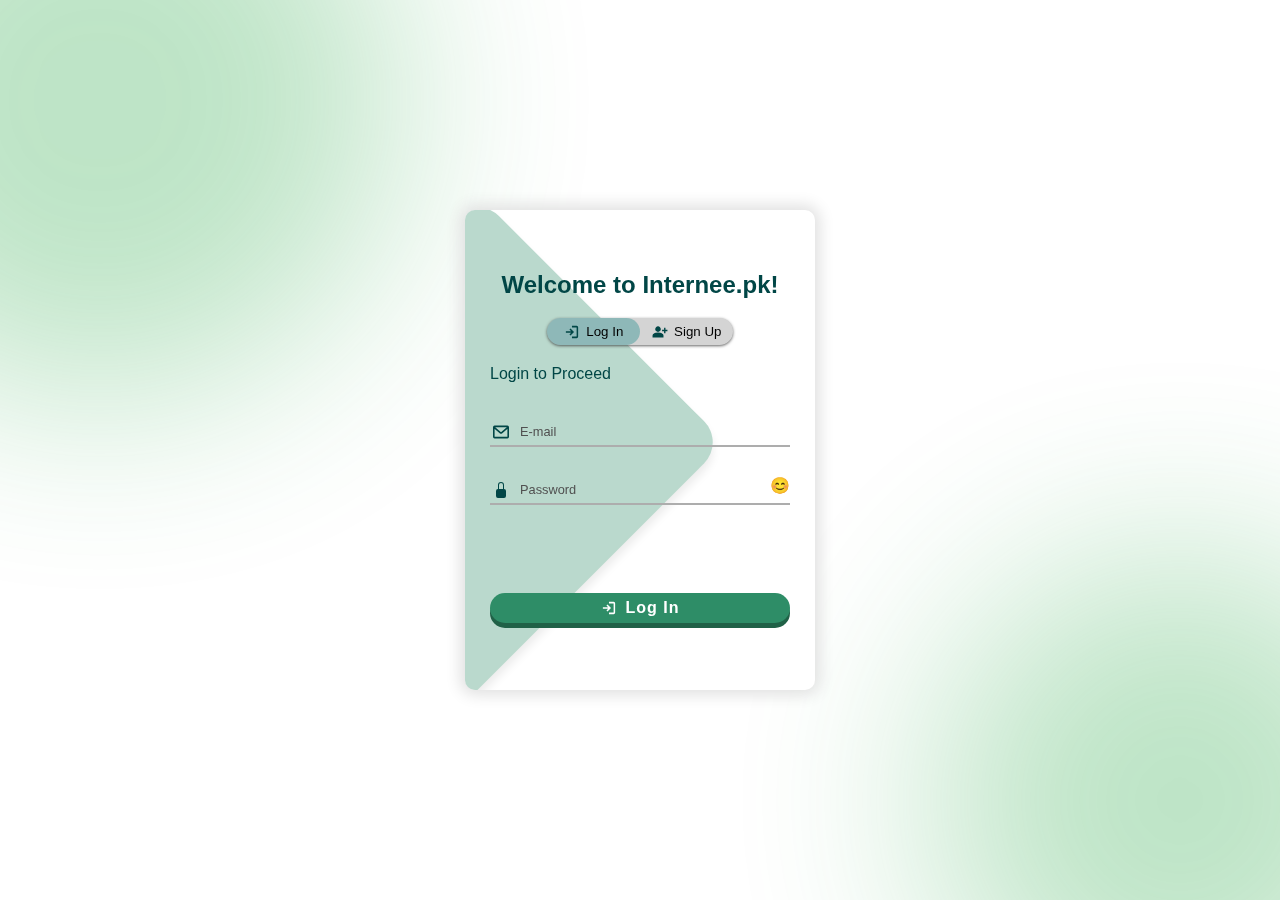
<file: htmls/signin.html>
<!DOCTYPE html>
<html>
    <head>
        <meta charset="UTF-8" />
        <meta name="viewport" content="width=device-width, initial-scale=1" />
        <title>Account | Internee.pk</title>
        <link rel="icon" href="../assets/icon.png" />
        <link rel="stylesheet" href="../styles.css" />
    </head>
    <body>
        <div class="background">
            <div class="blob blob1"></div>
            <div class="blob blob2"></div>
        </div>
        <form class="form_main" method="post" autocomplete="off">
            <div class="top-nav">
                <h1>Welcome to Internee.pk!</h1>
                <ul>
                    <li><button class="pgnavbtn active" data-target="loginpg" type="button">
                        <svg xmlns="http://www.w3.org/2000/svg" height="16px" viewBox="0 -960 960 960" width="16px" fill="rgb(1, 70, 70)">
                            <path d="M478.09-111.87v-91h279.04v-554.26H478.09v-91h279.04q37.78 0 64.39 26.61t26.61 64.39v554.26q0 37.78-26.61 64.39t-64.39 26.61H478.09Zm-87.42-156.65-62.89-65.41L428.35-434.5H111.87v-91h316.48L327.78-626.07l62.89-65.41L601.91-480 390.67-268.52Z"/>
                        </svg>
                        Log In
                    </button></li>
                    <li><button class="pgnavbtn" data-target="signuppg" type="button">
                        <svg xmlns="http://www.w3.org/2000/svg" height="16px" viewBox="0 -960 960 960" width="16px" fill="rgb(1,70,70)">
                            <path d="M724.3-410.28v-118.09H606.22v-83.83H724.3v-118.08h83.83v118.08h118.09v83.83H808.13v118.09H724.3Zm-363.58-73.79q-69.59 0-118.86-49.27-49.27-49.27-49.27-118.86 0-69.58 49.27-118.74 49.27-49.15 118.86-49.15 69.58 0 118.86 49.15 49.27 49.16 49.27 118.74 0 69.59-49.27 118.86-49.28 49.27-118.86 49.27ZM32.59-147.8v-120.61q0-36.23 18.74-66.59 18.74-30.37 49.8-46.35 62.72-31.24 127.66-46.98 64.95-15.74 131.93-15.74 67.43 0 132.39 15.62 64.96 15.62 127.19 46.86 31.06 15.95 49.81 46.25 18.74 30.3 18.74 66.91v120.63H32.59Z"/>
                        </svg>
                        Sign Up
                    </button></li>
                </ul>
            </div>

            <!-- Login Form -->
            <section id="loginpg" class="fields-section">
                <p>Login to Proceed</p>

                <div class="inputContainer">
                    <svg class="inputIcon" xmlns="http://www.w3.org/2000/svg" fill="none" viewBox="0 0 20 16" width="16" height="16">
                        <path stroke="rgb(1, 70, 70)" stroke-linecap="round" stroke-linejoin="round" stroke-width="2" d="m19 2-8.4 7.05a1 1 0 0 1-1.2 0L1 2m18 0a1 1 0 0 0-1-1H2a1 1 0 0 0-1 1m18 0v12a1 1 0 0 1-1 1H2a1 1 0 0 1-1-1V2"/>
                    </svg>
                    <input type="email" class="inputField" id="loginEmail" placeholder="E-mail" />
                    <span class="err hidden" id="loginEmailErr"></span>
                </div>
                
                <div class="inputContainer">
                    <svg class="inputIcon" xmlns="http://www.w3.org/2000/svg" width="16" height="16" fill="rgb(1, 70, 70)" viewBox="0 0 16 16">
                        <path d="M8 1a2 2 0 0 1 2 2v4H6V3a2 2 0 0 1 2-2zm3 6V3a3 3 0 0 0-6 0v4a2 2 0 0 0-2 2v5a2 2 0 0 0 2 2h6a2 2 0 0 0 2-2V9a2 2 0 0 0-2-2z"></path>
                    </svg>
                    <input type="password" class="inputField" id="loginPassword" placeholder="Password" />
                    <button type="button" class="toggle-pwd" data-target="loginPassword" aria-label="Show/Hide Current Password">😊</button>
                    <span class="err hidden" id="loginPassErr"></span>
                </div>

                <button type="button" id="loginSubmit" class="action-btn">
                    <svg xmlns="http://www.w3.org/2000/svg" height="16px" viewBox="0 -960 960 960" width="16px" fill="white">
                        <path d="M478.09-111.87v-91h279.04v-554.26H478.09v-91h279.04q37.78 0 64.39 26.61t26.61 64.39v554.26q0 37.78-26.61 64.39t-64.39 26.61H478.09Zm-87.42-156.65-62.89-65.41L428.35-434.5H111.87v-91h316.48L327.78-626.07l62.89-65.41L601.91-480 390.67-268.52Z"/>
                    </svg>
                    Log In
                </button>
            </section>

            <!-- Sign Up Form -->
            <section class="fields-section hidden" id="signuppg">
                <p>Sign Up to Proceed</p>
                <div class="inputContainer">
                    <svg class="inputIcon" xmlns="http://www.w3.org/2000/svg" fill="none" viewBox="0 0 20 16" width="16" height="16">
                        <path stroke="rgb(1, 70, 70)" stroke-linecap="round" stroke-linejoin="round" stroke-width="2" d="m19 2-8.4 7.05a1 1 0 0 1-1.2 0L1 2m18 0a1 1 0 0 0-1-1H2a1 1 0 0 0-1 1m18 0v12a1 1 0 0 1-1 1H2a1 1 0 0 1-1-1V2"/>
                    </svg>
                    <input type="email" class="inputField" id="signupEmail" placeholder="E-mail" />
                    <span class="err hidden" id="signupEmailErr"></span>
                </div>
    
                <div class="inputContainer">
                    <svg class="inputIcon" xmlns="http://www.w3.org/2000/svg" width="16" height="16" fill="rgb(1, 70, 70)" viewBox="0 0 16 16">
                        <path d="M8 1a2 2 0 0 1 2 2v4H6V3a2 2 0 0 1 2-2zm3 6V3a3 3 0 0 0-6 0v4a2 2 0 0 0-2 2v5a2 2 0 0 0 2 2h6a2 2 0 0 0 2-2V9a2 2 0 0 0-2-2z"></path>
                    </svg>
                    <input type="password" class="inputField" id="signupPassword" placeholder="Password" />
                    <button type="button" class="toggle-pwd" data-target="signupPassword" aria-label="Show/Hide New Password">😊</button>
                    <span class="err hidden" id="signupPassErr"></span>
                </div>
            
                <div class="inputContainer">
                    <svg class="inputIcon" xmlns="http://www.w3.org/2000/svg" fill="none" viewBox="0 0 20 20" width="16" height="16">
                        <path stroke="rgb(1, 70, 70)" stroke-linecap="round" stroke-linejoin="round" stroke-width="2" d="M11 8H2a1 1 0 0 0-1 1v9a1 1 0 0 0 1 1h7m2.5-11V4.5a3.5 3.5 0 1 0-7 0V8m10 5.217V14.5l.9.9m3.6-.9a4.5 4.5 0 1 1-9 0 4.5 4.5 0 0 1 9 0Z"/>
                    </svg>  
                    <input type="password" class="inputField" id="signupConfirm" placeholder="Confirm Password" />
                    <button type="button" class="toggle-pwd" data-target="signupConfirm" aria-label="Show/Hide Confirm Password">😊</button>
                    <span class="err hidden" id="signupConfirmErr"></span>
                </div>
    
                <button type="button" id="signupSubmit" class="action-btn">
                    <svg xmlns="http://www.w3.org/2000/svg" height="16px" viewBox="0 -960 960 960" width="16px" fill="white">
                        <path d="M724.3-410.28v-118.09H606.22v-83.83H724.3v-118.08h83.83v118.08h118.09v83.83H808.13v118.09H724.3Zm-363.58-73.79q-69.59 0-118.86-49.27-49.27-49.27-49.27-118.86 0-69.58 49.27-118.74 49.27-49.15 118.86-49.15 69.58 0 118.86 49.15 49.27 49.16 49.27 118.74 0 69.59-49.27 118.86-49.28 49.27-118.86 49.27ZM32.59-147.8v-120.61q0-36.23 18.74-66.59 18.74-30.37 49.8-46.35 62.72-31.24 127.66-46.98 64.95-15.74 131.93-15.74 67.43 0 132.39 15.62 64.96 15.62 127.19 46.86 31.06 15.95 49.81 46.25 18.74 30.3 18.74 66.91v120.63H32.59Z"/>
                    </svg>
                    Create Account
                </button>
            </section>
        </form>

        <script src="../script.js"></script>
    </body>
</html>
</file>
<file: styles.css>
/*********************************** THEMING *********************************/
:root {
    --bg: #fff;
    --txt-color: #000;
    --hf-bg: rgba(255,255,255);
    --hf-border:  #000;
    --error-border: rgba(209, 75, 75, 0.541);
    --error-bg: rgba(209, 75, 75, 0.178);
    --div3a-pcolor: darkslategray;
    --div4b-bg: rgb(243, 241, 241);
    --div4c-bg: rgb(234, 232, 232);
}

body.dark {
    --bg: #000;
    --txt-color: #fff;
    --hf-bg: black;
    --hf-border: #fff;
    --error-border: rgb(246, 49, 49);
    --error-bg: #fae1e1;
    --div3a-pcolor: gainsboro;
    --div4b-bg: #191a19;
    --div4c-bg: #191a19;
}

body {
  background: var(--bg);
  color: var(--txt-color);
  font-family: Arial, sans-serif;
  justify-content: center;
  align-items: center;
  line-height: 1.5; min-height: 100vh;
  transition: var(--bg) 0.3s, color 0.3s;
}

/*********************************** GLOBAL RESET, HEADER AND FOOTER *********************************/
* { box-sizing: border-box; margin: 0;  padding: 0; }
html, body { font-size: 100%; }

.mainheader{ 
  width: 100%; z-index: 100;
  padding: 0.2rem; position: fixed;
  display:flex; top: 0;
  align-items: center;
  justify-content: space-evenly;
  box-shadow: 0 1px 2px var(--hf-border);
  background-color: var(--hf-bg);

  img {width: 250px; height: 60px;}
  button {font-size: medium;}
}
footer {
  bottom: 0; width: 100%;
  justify-content: start; position: fixed;
  box-shadow: 0 1px 4px var(--hf-border);
  background: var(--hf-bg);
}

/*********************************** HEADER {<ul>, div.hbtns, div.ptbtn} *********************************/
.pages {
  display: flex;  flex-direction: row;
  gap: 20px; list-style: none;
  justify-content: space-between;

  a {text-decoration: none; color: var(--txt-color);}
  a:hover {color:#00a516;}
  .nav-item.active {color: green;}
}

.hbtns {
  display: flex; gap: 10px;
  width: 25%; height: 100%;

  button {
    width: 100%; height: 100%;
    padding: 10px; cursor: pointer;
    background-color: green;
    color: white; border: none;
    border-radius: 10px;
    box-shadow: 0 1px 2px var(--txt-color);
  }
  button:hover {
    background-color: white;
    color: black;
    border: 1px solid green;
  }
}

.ptbtn{
  display: flex;  gap: 10px;
  button {
    border: none; cursor: pointer;
    background: none; font-size: 1.7rem;
  }
  button:hover {text-shadow: 0 1px 4px var(--txt-color);}
}

/*********************************** BACKGROUND *********************************/
.background {
  position: fixed;
  top: 0; left: 0;
  width: 100%;  height: 100%;
  overflow: hidden; z-index: -1;
  
  .blob {
    position: absolute;
    border-radius: 50%; filter: blur(100px);
    background: #28A745; opacity: 0.3;
  }
  
  /* 3. tweak each blob */
  .blob1 { width: 600px; height: 600px; top: -200px; left: -200px; }
  .blob2 { width: 500px; height: 500px; bottom: -150px; right: -150px; }
}

/*********************************** SPINNER *********************************/
.spinner {
  justify-self: center;
  border: 4px solid #f3f3f3;
  border-top: 4px solid #00a516;
  border-radius: 50%; position: fixed;
  width: 40px;  height: 40px;
  animation: spin 1s linear infinite;
  margin: 20px auto;
}
@keyframes spin {
  0% { transform: rotate(0deg); }
  100% { transform: rotate(360deg); }
}

/************************* ONCLICK PROFILE BUTTON OF HEADER ********************/
.prof {
  display: block; position: fixed;
  background: var(--div4b-bg);
  box-shadow: 0 8px 24px rgba(0, 0, 0, 0.301);
  width: 300px; height: 150px;
  border-radius: 12px; z-index: 101;
  transform: translate(290%, 40%);
  align-content: center;
  transition: all 0.3s ease;

  .cols:first-child {cursor: default;}
  .cols {
    display: flex;
    height: 40px;
    border-bottom: 1px solid teal;
    align-items: center; cursor: pointer;
    .icon {
      margin-left: 8%; font-size: 1.3rem;
      img {margin-top: 40%; }
    }
    p { margin-left: 5%; }
  }
  :hover { background: gainsboro; }
}

/*********************************** ONCLICK MANAGE PROFILE OF .PROF *********************************/
.overlay {
  position: fixed;
  inset: 0;
  background-color: rgba(0, 0, 0, 0.5);
  z-index: 101;
}

.settings-container {
  display: flex; max-width: 1000px;
  margin: 2rem auto; background: #fff;
  border-radius: 8px; overflow: auto;
  z-index: 102; position: fixed; inset: 0;
  box-shadow: 0 8px 24px rgba(0, 0, 0, 0.658);
  border-radius: 12px; color: black;

  .side-nav {
    padding: 3% 2%; width: 40%;
    width: 200px; background: #fafafa;
    border-right: 1px solid #e0e0e0; color: black;
    .heading { margin-bottom: 10%; p {font-size: 0.8rem;} }
    ul {
      list-style: none;
      .nav-btn {
        border-radius: 8px; margin-bottom: 5%;
        display: block; width: 100%;
        padding: 0.6rem; text-align: left;
        background: none; border: none;
        font-size: 1rem; cursor: pointer;
        color: #555; transition: background 0.2s;
      }
      .nav-btn:hover {background: #d1d0d0;}
      .nav-btn.active { background: #dedcdc; color: #111; font-weight: bold; }
    }
  }

  /* Main content area */
  .main-content {
    flex: 1; padding: 2rem; color: black;
    .close-btn {
      position: absolute; top: 0.8rem;
      right: 0.8rem; background: none;
      border: none; font-size: 1rem;
      cursor: pointer; padding: 0.3%;
      border-radius: 50%;
      transition: all 0.2s ease;
    }
    .close-btn:hover {background: rgb(228, 228, 228); box-shadow: 0 1px 4px gray;}
    .settings-section + .settings-section { margin-top: 2rem; }
    h1 {margin-bottom: 3%;}
    /* Profile header */
    .profile-header {
      display: flex;
      align-items: center;
      margin-bottom: 2rem;
      .avatar { font-size: 2.5rem; margin-right: 1rem; }
      .link-btn {
        background: none; border: none;
        color: green; cursor: pointer;
        font-size: 1rem; text-decoration: underline;
      }
      .link-btn:hover { text-decoration: none; }
    }

    /* Sections */
    .section-group {
      margin-bottom: 2rem;
      h2 { font-size: 1.25rem; margin-bottom: 1rem; }
      
      /* Email & account lists */
      .email-list, .account-list { 
        list-style: none; 
        li { display: flex; align-items: center; padding: 0.5rem 0; }
      }
      .email-list li + li, .account-list li + li { border-top: 1px solid #ececec; }
      .email-list li .tag {
        margin-left: auto;
        background: green;
        color: #fff;
        font-size: 0.75rem;
        padding: 0.2rem 0.5rem;
        border-radius: 3px;
      }
      .add-btn {
        background: none; border: 1px solid green;
        color: green; padding: 0.5rem 1rem;
        border-radius: 4px; font-size: 0.9rem;
        cursor: pointer; transition: background 0.2s, color 0.2s;
      }
      .add-btn:hover { background: green; color: #fff; }
    }

    /* SECURITY SECTION STYLES */
    .pwd-field {
      position: relative;
      margin-top: 0.25rem;
      input {
        width: 100%; font-size: 1rem;
        padding: 0.5rem 2.5rem 0.5rem 0.5rem;
        border: 1px solid #ccc; border-radius: 4px;
      }
      .toggle-pwd {
        position: absolute; right: 0.5rem;
        top: 50%; transform: translateY(-50%);
        background: none; border: none; cursor: pointer;
        font-size: 1.1rem; color: #555; padding: 0;
      }
      .toggle-pwd:hover { text-shadow: 0 1px 10px gray; }
    }

    .update-btn {
      background: green; color: #fff;
      border: none; padding: 0.75rem 1.5rem;
      border-radius: 4px; font-size: 1rem;
      transition: background 0.2s;
    }
    .update-btn:hover { background: green; }
  }
}

/*********************************** .PAGE IS LINKED IS LINKED TO .PAGES OF HEADER <UL> *********************************/
.hidden {display: none !important;}
.page {width:100%; overflow: hidden;}

/*********************************** HOME OF HEADER *********************************/
.div1 {
  width: 90%;  display: flex;
  margin-top: 12%;  justify-self: center;

  .div1a, .div1b { width: 50%; gap: 20px; align-content: center; }
  h1 {font-size: 2.5rem; line-height: 1;}
  p { font-size: 1.3rem; }
  img { width: 95%; height: 95%; }
  .hbtns {
    display: flex; width: 60%; 
    height: auto; gap: 15px;
    button { padding: 15px; font-size: medium; }
    button:hover { background-color: #196B24; color: white; }

    .bcont {
      background: green; color: white;
      border-radius: 10px; border: none;
      letter-spacing: 0.05em; display: flex;
      align-items: center; box-shadow: inset 0 0 1.6em -0.6em green; 
      box-shadow: 0 1px 2px var(--txt-color);
      overflow: hidden; position: relative; cursor: pointer;

      .icon {
        background: white; margin-left: 1em;
        position: absolute; display: flex;
        align-items: center; justify-content: center;
        height: 2.4em; width: 2.2em; border-radius: 10px;
        box-shadow: 0.1em 0.1em 0.6em 0.2em green; 
        right: 0.3em; transition: all 0.3s;
        svg {width: 1.1em; transition: transform 0.3s; color: green;}
      }
    }

    .bcont:hover { .icon { width: calc(100% - 0.6em); svg {transform: translateX(0.1em);} } }
    .bcont:active .icon {transform: scale(0.95);}
  }
}

/*********************************** INTERNSHIP OF HEADER *********************************/

/*********************************** GRADUATE PROGRAM OF HEADER *********************************/
.div3 {
  width: 100%; margin-top: 6%;
  text-align: center; justify-self: center;

  .div3a {
    margin-bottom: 3%;
    h1 { font-size: 3rem; }
    p { font-size: 1.2rem; color: var(--div3a-pcolor);}
  }

  .div3b {
    .cards {
      gap: 1rem; width: 82%;
      display: flex; margin-top: 2%;
      text-align: center; justify-self: center;
      justify-content: space-evenly;

      .card1, .card2, .card3 {
        width: 30%; border-radius: 3%;
        background: var(--hf-bg);
        cursor: pointer; overflow: hidden;
        box-shadow: 0 1px 5px gray;
        transition: transform 0.3s ease, box-shadow 0.3s ease, background-color 0.3s ease;

        .cardimg {
          display: block;
          width: 100%; height: 225px;
          border-radius: 3% 3% 0 0;
          transition: filter 0.3s ease;
        }

        .content {
          margin: 4%; height: 50%;
          transition: color 0.3s ease;
          h2 { font-size: 1.5rem; margin-bottom: 2%; }
          p { font-size: 0.9rem; line-height: 1.5;}
        }
      }

      .card1 { .cardimg {background-image: url(assets/doctor.png); background-repeat: round;} }
      .card2 { .cardimg {background-image: url(assets/eng.png); background-repeat: round;} }
      .card3 { .cardimg {background-image: url(assets/infotech.png); background-repeat: round;} }

      .card1:hover, .card2:hover, .card3:hover {
        transform: scale(1.1, 1.1); border-radius: 3%;
        box-shadow: 0 1px 5px gray;
        h2 {color: green;}
        .cardimg {filter: brightness(80%);}
      }
    }
  }

  .div3c {
    margin-top: 8%;
    
    button {
      display: inline-flex; align-items: center;
      background: transparent;
      border: 2px solid green; color: green;
      padding: 0.5rem 1rem; font-size: 1rem;
      font-weight: bold; border-radius: 4px;
      cursor: pointer; margin-bottom: 1.5rem;
      transition: background-color 0.2s ease, color 0.2s ease, box-shadow 0.2s ease;
    }

    button:hover {
      background-color: green; color: white;
      box-shadow: 0 4px 8px rgba(0,0,0,0.15);
    }

    .maindiv {
      background: linear-gradient(135deg, #0d3a15 0%, #12511d 50%, #0d3a15 100%);
      width: 95%; height: 450px;
      color: white; text-align: center;
      align-content: center; justify-self: center;
      padding: 5rem 2rem;
      border-radius: 40px;

      h1 { font-size: 4rem; margin-bottom: 1rem; }
      p { width: 700px; margin: 0 auto; font-size: 1.2rem; }
    }

    .subcat {
      padding: 3rem 1rem;
      text-align: center;

      h2 { font-size: 2.2rem; color: var(--txt-color); margin-bottom: 0.5rem; }
      p { font-size: 1.2rem; color: var(--div3a-pcolor); }
    }
  }
}

/*********************************** STUDENT AMBASSADOR OF HEADER *********************************/
.div4 {
  background: transparent;
  display: flex; flex-direction: column;

  .div4a {
    width: 100%; height: 500px;
    margin-top: 4%; overflow: hidden;
    position: relative;

    .bgimg { 
      position: absolute; inset: 0;
      width: 100%; height: 100%; filter: brightness(80%);
      background: url(assets/StAmb.png) center/cover no-repeat;
    }
    h1 {
      font-size: 3.5rem; color: white;
      margin-top: 18%; margin-left: 10%;
      position: absolute; line-height: 1;
    }
  }

  .div4b {
    background: var(--div4b-bg);
    display: flex; flex-direction: column;
    width: 92%; max-height: max-content;
    border-radius: 10px; align-items: center;
    position: relative; transform: translate(7%, -17%);
    margin-top: 2rem; box-shadow: 0 8px 24px rgba(0, 0, 0, 0.187);

    .gst {
      flex: 1; width: 100%;
      border-radius: 10px; display: flex;
      justify-content: space-between;
      align-items: center; padding: 2rem;

      .cont { width: 80%; p {line-height: 1.6;} }

      button {
        background-color: green;
        color: white; border: none;
        padding: 0.75rem 1.5rem;
        font-size: 1rem; font-weight: bold;
        border-radius: 8px; cursor: pointer;
        transition: background-color 0.2s ease;
      }
      button:hover {background-color: #0f3e19;}
    }

    .unpo {
      width: 100%; height: 100%;
      margin: 0 auto; overflow: hidden;
      position: relative;
      flex: 1; border-radius: 8px;

      .buildingimg {
        width: 380px; height: 570px;
        position: relative; box-shadow: 0 8px 24px rgba(0, 0, 0, 0.187);
        margin-top: 2%; left: 14%; margin-bottom: 7%;
        img {
          width: 100%; height: 100%;
          object-fit: cover;
          object-position: center;
          z-index: 1;
          border-radius: 10px;
          justify-self: center;
        }
      }

      .ucont {
        position: absolute;
        top: 55%; left: 55%;
        transform: translate(-53%, -48%);
        background: var(--div4b-bg);
        padding: 2rem; border-radius: 10px;
        box-shadow: 0 8px 24px rgba(0, 0, 0, 0.187);
        width: 495px; height: 280px;
        z-index: 2; text-align: justify;

        h1 {font-size: 3rem; line-height: 1; margin-bottom: 5%;}
        ul {list-style: none; font-size: 1.1rem;}
      }
    }
  }

  .div4c {
    background: var(--div4c-bg);
    display: flex; flex-direction: row;
    height: 130px; transform: translateY(-90%);

    .tabs {
      width: 100%; display: flex;
      margin: 1%; border-radius: 8px;
      background: var(--div4b-bg);
      align-items: center;
      box-shadow: 0 4px 12px rgba(0, 0, 0, 0.187);
      cursor: pointer; 
      .inoc {
        border-radius: 8px;
        width: 30%; height: 100%;
        align-content: center;
        background: var(--div4c-bg);
        img { width: 50%; height: 50%; margin: 20%; }
      }
      .desc { margin-left: 5%; h1 {font-size: 1rem;} p {font-size: 0.9rem;} }
    }
    .tabs:hover {
      transform: scale(1.1, 1.1);
      transition: transform 0.3s ease;
      h1 {color: green;}
    }
  }

  .div4d {
    display: block; transform: translateY(-30%);

    .rtabs {
      display: flex; margin-top: 1%;
      gap: 2%; justify-content: space-around;

      .rsns {
        background: var(--div4b-bg);
        width: 30%; border-radius: 8px;
        align-content: center; padding-left: 2%;
        box-shadow: 0 8px 24px rgba(0, 0, 0, 0.187);

        img { width: 25%; height: 25%; }
        h2 { line-height: 1.5; }
      }
    }
  }
}

/*********************************** SIGN IN AND LOGIN PAGE *********************************/
.form_main
{
  width: 350px; height:480px;
  margin:auto; display: flex; inset: 0;
  border-radius:10px; flex-direction: column;
  align-items: center; justify-content: center;
  background-color: rgb(255, 255, 255); padding: 25px;
  box-shadow: 0 0 15px 5px #e1e1e1;
  position: fixed; overflow: hidden;

  .top-nav {
    z-index: 2; text-align: center; justify-items: center;
    color: rgb(1, 70, 70); width: 100%; height: 22%;

    h1 {font-size: 1.5rem; margin-bottom: 5%;}
    ul {
      list-style: none; display: flex;
      justify-content: center; width: 62%;
      border-radius: 20px;
      background: rgb(212, 212, 212);
      box-shadow: 0 1px 3px rgba(48, 48, 48, 0.742);

      li {
        width: 100%;
        button {
          width: 100%; padding: 6%; border: none; background: none;
          display: flex; justify-content: center; align-items: center;
          gap: 8%; cursor: pointer; transition: all 0.3s ease;
        }
        .pgnavbtn.active {background: rgba(0, 128, 128, 0.331); border-radius: 20px;}
        .pgnavbtn {border-radius: 20px 0 0 20px;}
      }
    }
  }
  #loginpg {height: 63%; #loginSubmit {top: 22%;} .inputContainer{top: 5%;}}

  .fields-section {
    z-index: 2; width: 100%; gap: 8px;
    display: flex; flex-direction: column;
    transition: all 0.3s ease;

    p{color: rgb(1, 70, 70);}

    .inputContainer {
      width: 100%; position: relative; display: flex;
      align-items: center; justify-content: center; z-index: 2;

      .inputIcon {position: absolute; left: 3px;}
      button {
        z-index: 3; position: absolute;
        background: none; border: none;
        cursor: pointer; right: 0;
        padding-bottom: 3%;
        font-size: 1rem;
      }
      button:hover {text-shadow: 0 1px 10px gray;}
      .inputField {
        width: 100%; height: 30px; 
        background-color: transparent; 
        border: none; margin: 10px 0;
        border-bottom: 2px solid rgb(173, 173, 173);
        color: black; font-size: .8em; 
        font-weight: 500; box-sizing: border-box; 
        padding-left: 30px;
      }
      .inputField:focus {outline: none; border-bottom: 2px solid teal;}
      .inputField::placeholder {color: rgb(80, 80, 80); font-size: 1em; font-weight: 500;}

      .err {
        color: red; background: var(--error-bg); top: 85%; padding: none;
        border: 1px solid var(--error-border); border-radius: 10px;
        font-size: 0.8rem; width: 100%; position: absolute;
        text-align: center;
      }
      .noerr {
        color: rgb(39, 81, 39); background: rgba(86, 209, 75, 0.342);; top: 85%; padding: none;
        border: 1px solid rgba(75, 209, 91, 0.856); border-radius: 10px;
        font-size: 0.8rem; width: 100%; position: absolute;
        text-align: center;
      }
    }
  }

  #loginSubmit, #signupSubmit {
    z-index: 2; position: relative; width: 100%;
    border: none; border-radius:4px; height: 30px;
    background-color: rgb(46, 141, 103); color: white;
    font-size: 1em; font-weight: bold; letter-spacing: 1px;
    margin: 10px; cursor: pointer; border-radius: 30px;
    transition: all .3s ease; display: flex; gap: 3%;
    justify-content: center; align-items: center;
    align-self: center;
    box-shadow: rgb(32, 97, 71) 0px 5px 0px 0px;
    margin-top: 8%;
  }
  #loginSubmit:hover, #signupSubmit:hover { background-color: rgb(39, 119, 87); box-shadow:rgb(22, 68, 50) 0px 6px 0px 0px; }
  #loginSubmit:active, #signupSubmit:active { background-color: rgb(28, 85, 62); transform: translateY(5px); transition: 200ms; }
}

.form_main::before {
  position: absolute; content: "";
  width: 350px; height: 400px; background-color: rgba(46, 141, 103, 0.331);
  transform: rotate(45deg); left: -180px; bottom: 30px; z-index: 1;
  border-radius: 30px; box-shadow: 5px 5px 10px rgba(0, 0, 0, 0.082);
}

/*********************************** DASHBOARD PAGE *********************************/
.jpheader {
  background: var(--hf-bg); gap: 5%;
  display: flex; flex-direction: row-reverse;
}
</file>
